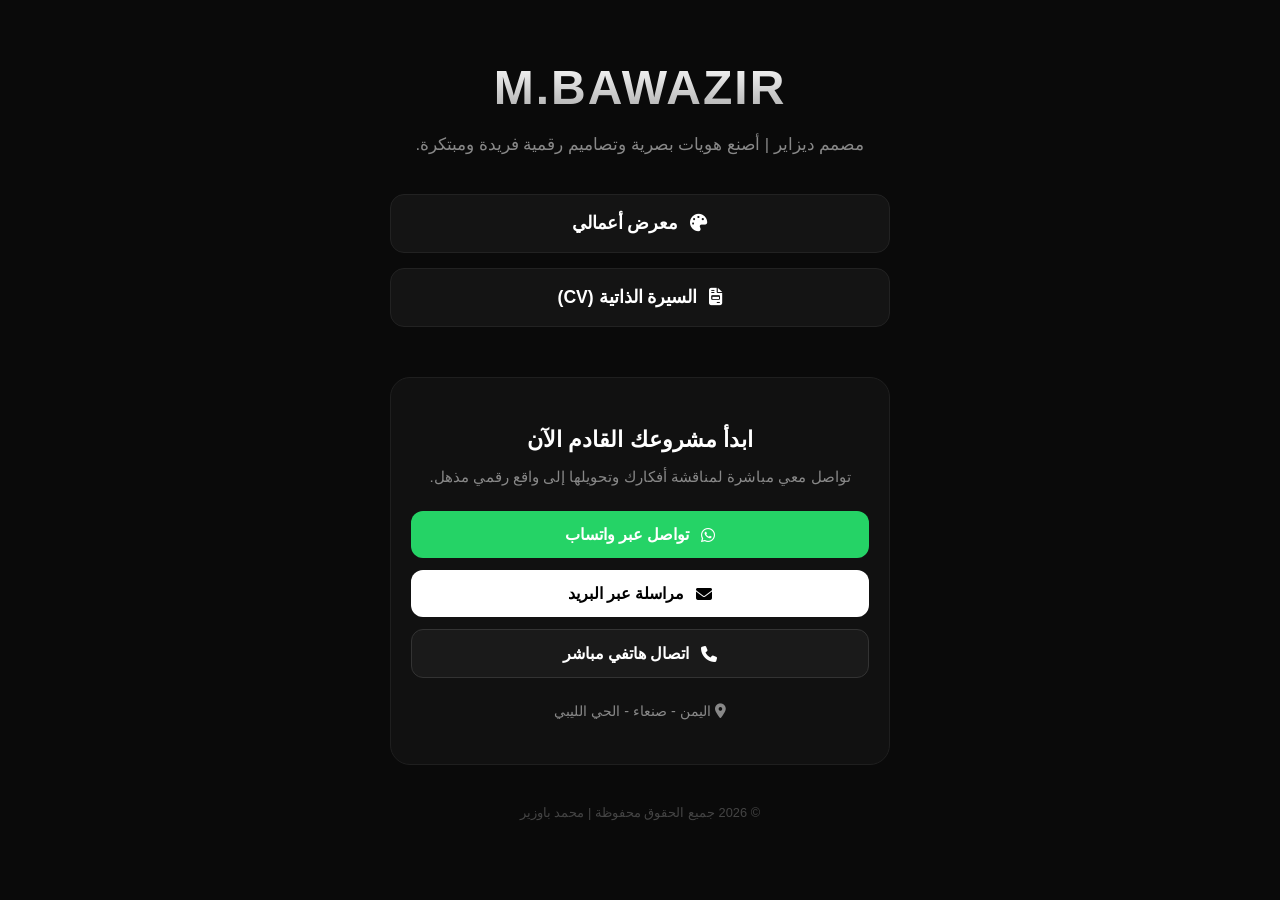
<file: index.html>
<!DOCTYPE html>
<html lang="ar" dir="rtl">
<head>
    <meta charset="UTF-8">
    <meta name="viewport" content="width=device-width, initial-scale=1.0">
    <title>M.BAWAZIR</title>
    <!-- استدعاء خطوط فخمة واحترافية -->
    <link rel="stylesheet" href="https://cdnjs.cloudflare.com/ajax/libs/font-awesome/6.4.0/css/all.min.css">
    <style>
        body {
            background-color: #0a0a0a;
            color: #ffffff;
            font-family: 'Segoe UI', Tahoma, Geneva, Verdana, sans-serif;
            margin: 0;
            padding: 0;
            text-align: center;
        }
        .container {
            max-width: 500px;
            margin: 0 auto;
            padding: 40px 20px;
        }
        /* تنسيق الاسم الجديد الفخم والتأثير العصري */
        h1 {
            font-family: 'Arial Black', 'Impact', sans-serif; /* خط عريض وفخم */
            font-size: 3rem; /* تكبير الحجم ليعطي هيبة للموقع */
            font-weight: 900;
            margin-top: 20px;
            margin-bottom: 5px;
            letter-spacing: 2px; /* تباعد خفيف بين الحروف يعطي طابع مودرن */
            text-transform: uppercase;
            background: linear-gradient(180deg, #ffffff 0%, #aaaaaa 100%);
            -webkit-background-clip: text;
            -webkit-text-fill-color: transparent;
        }
        .subtitle {
            color: #888888;
            font-size: 1.05rem;
            line-height: 1.6;
            margin-bottom: 35px;
        }
        .main-navigation-boxes {
            display: flex;
            flex-direction: column;
            gap: 15px;
            margin-bottom: 50px;
        }
        .nav-box {
            display: flex;
            align-items: center;
            justify-content: center;
            gap: 12px;
            background-color: #141414;
            color: #ffffff;
            text-decoration: none;
            padding: 18px;
            border-radius: 14px;
            font-size: 1.1rem;
            font-weight: bold;
            border: 1px solid #222222;
            transition: all 0.3s ease;
        }
        .nav-box:hover {
            background-color: #ffffff;
            color: #000000;
        }
        .contact-section {
            background-color: #111111;
            border: 1px solid #1f1f1f;
            padding: 30px 20px;
            border-radius: 20px;
            margin-top: 40px;
        }
        .contact-section h2 { font-size: 1.4rem; margin-bottom: 10px; }
        .contact-p { color: #888888; font-size: 0.95rem; margin-bottom: 25px; }
        .contact-buttons { display: flex; flex-direction: column; gap: 12px; }
        .contact-btn {
            display: flex;
            align-items: center;
            justify-content: center;
            gap: 12px;
            padding: 14px;
            border-radius: 12px;
            text-decoration: none;
            font-weight: bold;
            font-size: 1rem;
        }
        .btn-whatsapp { background-color: #25D366; color: #ffffff; }
        .btn-email { background-color: #ffffff; color: #000000; }
        .btn-phone { background-color: #1a1a1a; color: #ffffff; border: 1px solid #333333; }
        .address-text { color: #888888; font-size: 0.9rem; margin-top: 25px; }
        .footer-text { color: #444444; font-size: 0.8rem; margin-top: 40px; }
    </style>
</head>
<body>

    <div class="container">
        <!-- الاسم الفخم الجديد -->
        <h1>M.BAWAZIR</h1>
        <p class="subtitle">مصمم ديزاير | أصنع هويات بصرية وتصاميم رقمية فريدة ومبتكرة.</p>

        <!-- الأزرار الرئيسية لفتح الصفحات المنفصلة -->
        <div class="main-navigation-boxes">
            <a href="portfolio.html" class="nav-box">
                <i class="fa-solid fa-palette"></i> معرض أعمالي
            </a>
            <a href="cv.html" class="nav-box">
                <i class="fa-solid fa-file-invoice"></i> السيرة الذاتية (CV)
            </a>
        </div>

        <!-- قسم تواصل معنا -->
        <div class="contact-section">
            <h2>ابدأ مشروعك القادم الآن</h2>
            <p class="contact-p">تواصل معي مباشرة لمناقشة أفكارك وتحويلها إلى واقع رقمي مذهل.</p>
            
            <div class="contact-buttons">
                <a href="https://wa.me/967733839555" target="_blank" class="contact-btn btn-whatsapp">
                    <i class="fa-brands fa-whatsapp"></i> تواصل عبر واتساب
                </a>
                <a href="mailto:BAWAZIR100@GMAIL.COM" class="contact-btn btn-email">
                    <i class="fa-solid fa-envelope"></i> مراسلة عبر البريد
                </a>
                <a href="tel:+967733839555" class="contact-btn btn-phone">
                    <i class="fa-solid fa-phone"></i> اتصال هاتفي مباشر
                </a>
            </div>

            <p class="address-text">
                <i class="fa-solid fa-location-dot"></i> اليمن - صنعاء - الحي الليبي
            </p>
        </div>

        <p class="footer-text">&copy; 2026 جميع الحقوق محفوظة | محمد باوزير</p>
    </div>

<script>
    // منع الضغط كليك يمين في الموقع بالكامل
    document.addEventListener('contextmenu', function(e) {
        e.preventDefault();
    });

    // منع اختصارات لوحة التحكم الخاصة بالمطورين (F12 و Ctrl+Shift+I)
    document.addEventListener('keydown', function(e) {
        if (e.key === "F12" || 
            (e.ctrlKey && e.shiftKey && e.key === "I") || 
            (e.ctrlKey && e.shiftKey && e.key === "C") || 
            (e.ctrlKey && e.key === "u")) {
            e.preventDefault();
        }
    });
</script>

</body>
</html>
</file>
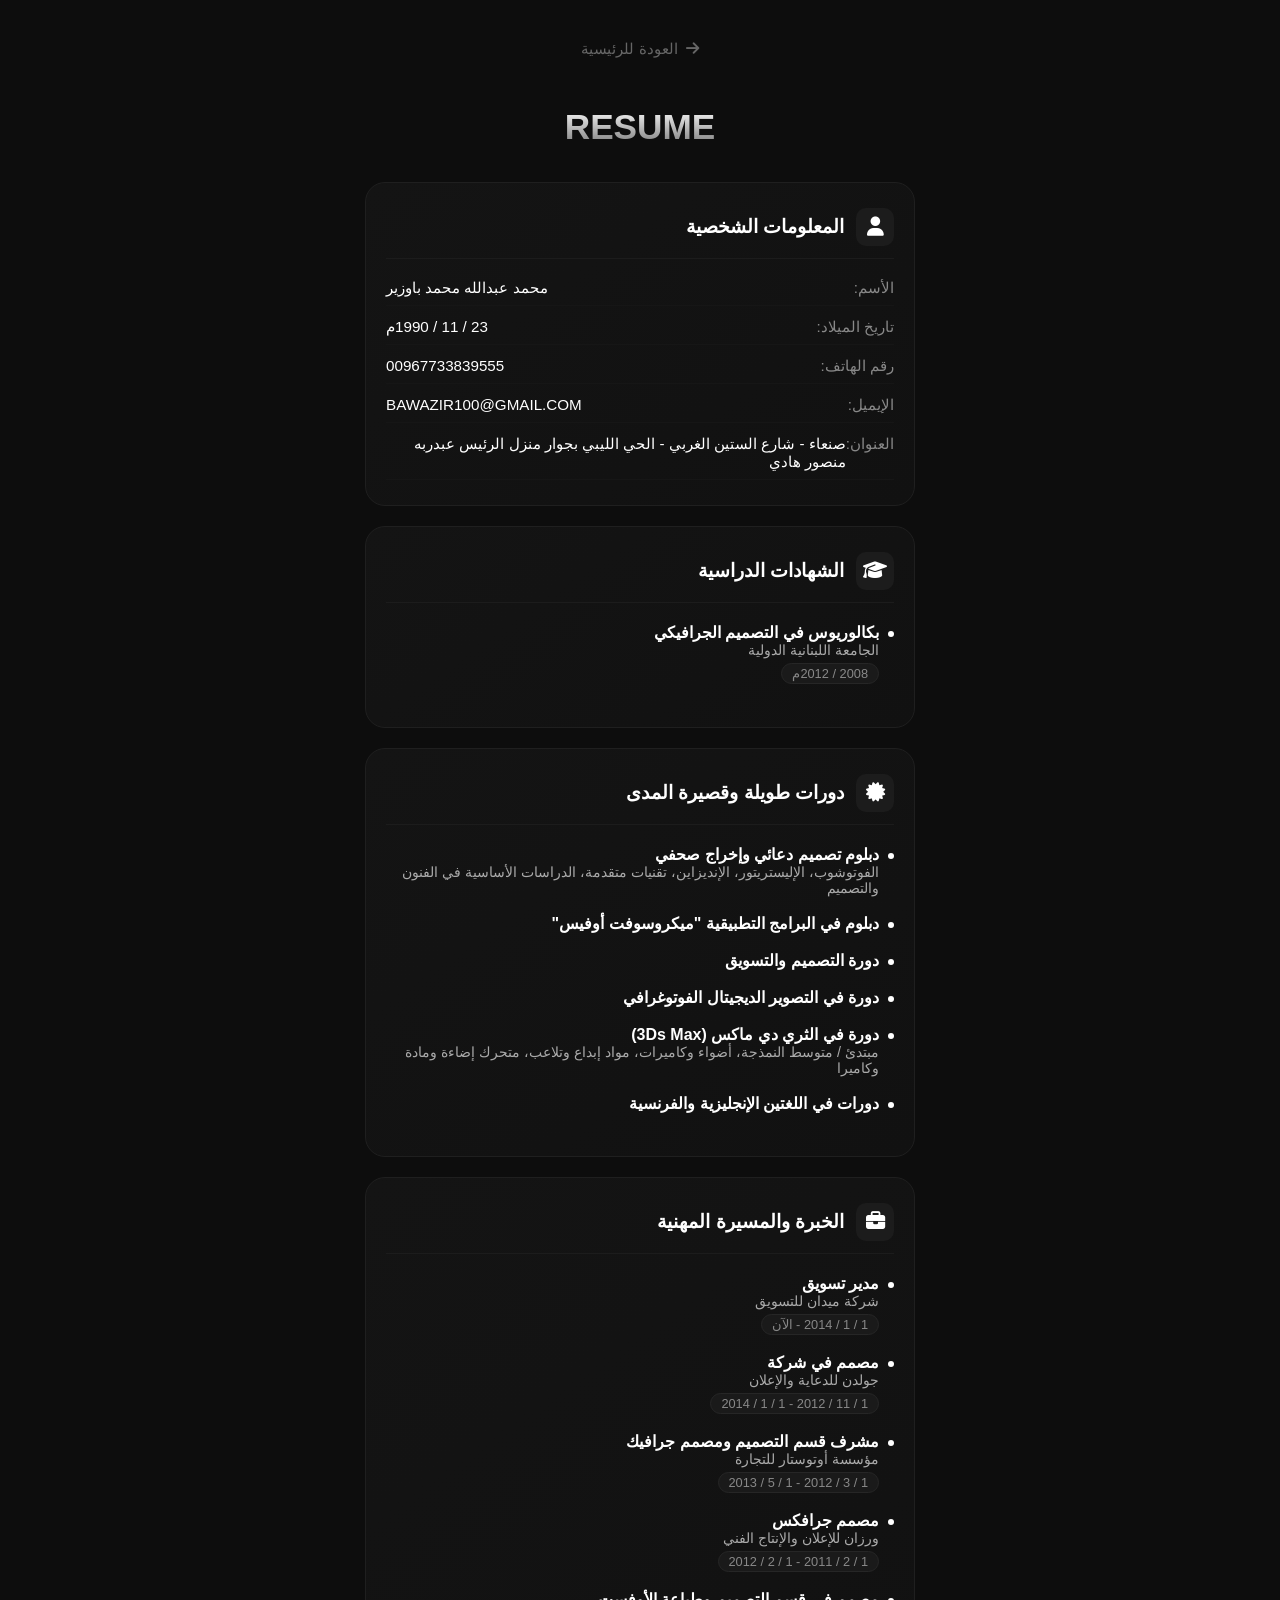
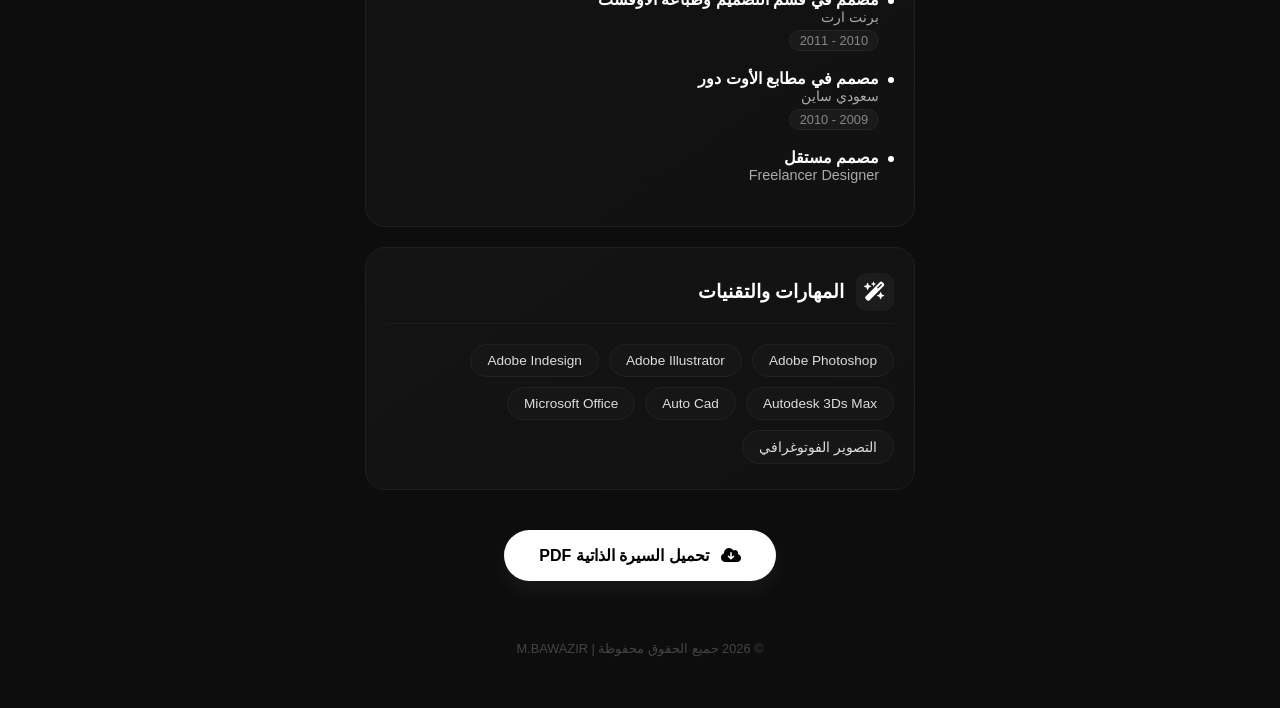
<file: cv.html>
<!DOCTYPE html>
<html lang="ar" dir="rtl">
<head>
    <meta charset="UTF-8">
    <meta name="viewport" content="width=device-width, initial-scale=1.0">
    <title>السيرة الذاتية | M.BAWAZIR</title>
    <link rel="stylesheet" href="https://cdnjs.cloudflare.com/ajax/libs/font-awesome/6.4.0/css/all.min.css">
    <style>
        body { 
            background-color: #0d0d0d; 
            color: #ffffff; 
            font-family: 'Segoe UI', Tahoma, Geneva, Verdana, sans-serif; 
            margin: 0; 
            padding: 0; 
            text-align: center; 
        }
        .container { 
            max-width: 550px; 
            margin: 0 auto; 
            padding: 40px 20px; 
        }
        .btn-back { 
            display: inline-flex; 
            align-items: center; 
            gap: 8px; 
            color: #666666; 
            text-decoration: none; 
            margin-bottom: 25px; 
            font-size: 0.95rem; 
            transition: color 0.3s; 
        }
        .btn-back:hover { 
            color: #ffffff; 
        }
        h1 { 
            font-family: 'Arial Black', sans-serif; 
            font-size: 2.2rem; 
            font-weight: 900; 
            margin-bottom: 35px; 
            background: linear-gradient(180deg, #ffffff 0%, #777777 100%); 
            -webkit-background-clip: text; 
            -webkit-text-fill-color: transparent; 
        }
        .cv-timeline { 
            display: flex; 
            flex-direction: column; 
            gap: 20px; 
            text-align: right; 
        }
        .cv-card { 
            background: linear-gradient(145deg, #141414, #111111); 
            border: 1px solid #1f1f1f; 
            border-radius: 20px; 
            padding: 25px 20px; 
            transition: all 0.4s cubic-bezier(0.165, 0.84, 0.44, 1);
        }
        .cv-card:hover {
            transform: translateY(-4px);
            border-color: #333333;
            box-shadow: 0 15px 30px rgba(255, 255, 255, 0.02);
        }
        .card-header { 
            display: flex; 
            align-items: center; 
            gap: 12px; 
            margin-bottom: 20px; 
            border-bottom: 1px solid #1c1c1c; 
            padding-bottom: 12px; 
        }
        .card-header i { 
            font-size: 1.2rem; 
            color: #ffffff; 
            background: #1c1c1c; 
            width: 38px; 
            height: 38px; 
            display: flex; 
            align-items: center; 
            justify-content: center; 
            border-radius: 10px; 
        }
        .card-header h2 { 
            font-size: 1.2rem; 
            margin: 0; 
            font-weight: bold; 
        }
        .cv-list { 
            list-style: none; 
            padding: 0; 
            margin: 0; 
        }
        .cv-item { 
            margin-bottom: 18px; 
            position: relative; 
            padding-right: 15px; 
        }
        .cv-item::before { 
            content: ''; 
            position: absolute; 
            right: 0; 
            top: 8px; 
            width: 6px; 
            height: 6px; 
            background-color: #ffffff; 
            border-radius: 50%; 
        }
        .item-title { 
            font-weight: bold; 
            color: #ffffff; 
            font-size: 1rem;
        }
        .item-company { 
            font-size: 0.9rem; 
            color: #aaaaaa; 
        }
        .item-date { 
            font-size: 0.8rem; 
            background: #1a1a1a; 
            padding: 2px 10px; 
            border-radius: 20px; 
            color: #888888; 
            margin-top: 5px; 
            display: inline-block; 
            border: 1px solid #262626;
        }
        .info-grid { 
            display: flex; 
            flex-direction: column; 
            gap: 12px; 
        }
        .info-row { 
            display: flex; 
            justify-content: space-between; 
            border-bottom: 1px solid #161616; 
            padding-bottom: 8px; 
            font-size: 0.95rem; 
        }
        .info-label { 
            color: #888888; 
        }
        .info-value { 
            color: #ffffff; 
            font-weight: 500; 
        }
        .skills-container { 
            display: flex; 
            flex-wrap: wrap; 
            gap: 10px; 
            margin-top: 10px; 
        }
        .skill-badge { 
            background-color: #161616; 
            color: #dddddd; 
            padding: 8px 16px; 
            border-radius: 30px; 
            font-size: 0.85rem; 
            border: 1px solid #222222; 
        }
        .download-wrapper {
            margin-top: 40px;
        }
        .btn-download-cv {
            display: inline-flex;
            align-items: center;
            gap: 12px;
            padding: 16px 35px;
            background-color: #ffffff;
            color: #000000;
            text-decoration: none;
            font-weight: bold;
            border-radius: 35px;
            font-size: 1rem;
            box-shadow: 0 10px 20px rgba(255, 255, 255, 0.05);
            transition: all 0.3s ease;
        }
        .btn-download-cv:hover {
            background-color: #cccccc;
            transform: translateY(-2px);
        }
        .footer-text { 
            color: #444444; 
            font-size: 0.8rem; 
            margin-top: 60px; 
        }
    </style>
</head>
<body>

    <div class="container">
        <a href="index.html" class="btn-back"><i class="fa-solid fa-arrow-right"></i> العودة للرئيسية</a>
        <h1>RESUME</h1>

        <div class="cv-timeline">
            <!-- 1. المعلومات الشخصية -->
            <div class="cv-card">
                <div class="card-header"><i class="fa-solid fa-user"></i><h2>المعلومات الشخصية</h2></div>
                <div class="info-grid">
                    <div class="info-row"><span class="info-label">الأسم:</span><span class="info-value">محمد عبدالله محمد باوزير</span></div>
                    <div class="info-row"><span class="info-label">تاريخ الميلاد:</span><span class="info-value">23 / 11 / 1990م</span></div>
                    <div class="info-row"><span class="info-label">رقم الهاتف:</span><span class="info-value">00967733839555</span></div>
                    <div class="info-row"><span class="info-label">الإيميل:</span><span class="info-value">BAWAZIR100@GMAIL.COM</span></div>
                    <div class="info-row"><span class="info-label">العنوان:</span><span class="info-value">صنعاء - شارع الستين الغربي - الحي الليبي بجوار منزل الرئيس عبدربه منصور هادي</span></div>
                </div>
            </div>

            <!-- 2. الشهادات الدراسية (مستقلة تماماً ومكتملة) -->
            <div class="cv-card">
                <div class="card-header"><i class="fa-solid fa-graduation-cap"></i><h2>الشهادات الدراسية</h2></div>
                <ul class="cv-list">
                    <li class="cv-item">
                        <div class="item-title">بكالوريوس في التصميم الجرافيكي</div>
                        <div class="item-company">الجامعة اللبنانية الدولية</div>
                        <div class="item-date">2008 / 2012م</div>
                    </li>
                </ul>
            </div>

            <!-- 3. دورات طويلة وقصيرة المدى (كاملة بناءً على صورتك) -->
            <div class="cv-card">
                <div class="card-header"><i class="fa-solid fa-certificate"></i><h2>دورات طويلة وقصيرة المدى</h2></div>
                <ul class="cv-list">
                    <li class="cv-item">
                        <div class="item-title">دبلوم تصميم دعائي وإخراج صحفي</div>
                        <div class="item-company">الفوتوشوب، الإليستريتور، الإنديزاين، تقنيات متقدمة، الدراسات الأساسية في الفنون والتصميم</div>
                    </li>
                    <li class="cv-item">
                        <div class="item-title">دبلوم في البرامج التطبيقية "ميكروسوفت أوفيس"</div>
                    </li>
                    <li class="cv-item">
                        <div class="item-title">دورة التصميم والتسويق</div>
                    </li>
                    <li class="cv-item">
                        <div class="item-title">دورة في التصوير الديجيتال الفوتوغرافي</div>
                    </li>
                    <li class="cv-item">
                        <div class="item-title">دورة في الثري دي ماكس (3Ds Max)</div>
                        <div class="item-company">مبتدئ / متوسط النمذجة، أضواء وكاميرات، مواد إبداع وتلاعب، متحرك إضاءة ومادة وكاميرا</div>
                    </li>
                    <li class="cv-item">
                        <div class="item-title">دورات في اللغتين الإنجليزية والفرنسية</div>
                    </li>
                </ul>
            </div>

            <!-- 4. الخبرة المهنية (مرتبة ومكتملة) -->
            <div class="cv-card">
                <div class="card-header"><i class="fa-solid fa-briefcase"></i><h2>الخبرة والمسيرة المهنية</h2></div>
                <ul class="cv-list">
                    <li class="cv-item"><div class="item-title">مدير تسويق</div><div class="item-company">شركة ميدان للتسويق</div><div class="item-date">1 / 1 / 2014 - الآن</div></li>
                    <li class="cv-item"><div class="item-title">مصمم في شركة</div><div class="item-company">جولدن للدعاية والإعلان</div><div class="item-date">1 / 11 / 2012 - 1 / 1 / 2014</div></li>
                    <li class="cv-item"><div class="item-title">مشرف قسم التصميم ومصمم جرافيك</div><div class="item-company">مؤسسة أوتوستار للتجارة</div><div class="item-date">1 / 3 / 2012 - 1 / 5 / 2013</div></li>
                    <li class="cv-item"><div class="item-title">مصمم جرافكس</div><div class="item-company">ورزان للإعلان والإنتاج الفني</div><div class="item-date">1 / 2 / 2011 - 1 / 2 / 2012</div></li>
                    <li class="cv-item"><div class="item-title">مصمم في قسم التصميم وطباعة الأوفست</div><div class="item-company">برنت ارت</div><div class="item-date">2010 - 2011</div></li>
                    <li class="cv-item"><div class="item-title">مصمم في مطابع الأوت دور</div><div class="item-company">سعودي ساين</div><div class="item-date">2009 - 2010</div></li>
                    <li class="cv-item"><div class="item-title">مصمم مستقل</div><div class="item-company">Freelancer Designer</div></li>
                </ul>
            </div>

            <!-- 5. المهارات والتقنيات -->
            <div class="cv-card">
                <div class="card-header"><i class="fa-solid fa-wand-magic-sparkles"></i><h2>المهارات والتقنيات</h2></div>
                <div class="skills-container">
                    <span class="skill-badge">Adobe Photoshop</span>
                    <span class="skill-badge">Adobe Illustrator</span>
                    <span class="skill-badge">Adobe Indesign</span>
                    <span class="skill-badge">Autodesk 3Ds Max</span>
                    <span class="skill-badge">Auto Cad</span>
                    <span class="skill-badge">Microsoft Office</span>
                    <span class="skill-badge">التصوير الفوتوغرافي</span>
                </div>
            </div>
        </div>

        <!-- زر تحميل الـ CV الذي تم إرجاعه وتأكيده -->
        <div class="download-wrapper">
            <a href="mohammed_bawazir_cv.pdf" download class="btn-download-cv">
                <i class="fa-solid fa-cloud-arrow-down"></i> تحميل السيرة الذاتية PDF
            </a>
        </div>

        <p class="footer-text">&copy; 2026 جميع الحقوق محفوظة | M.BAWAZIR</p>
    </div>

    <script>
    // منع الضغط كليك يمين في الموقع بالكامل
    document.addEventListener('contextmenu', function(e) {
        e.preventDefault();
    });

    // منع اختصارات لوحة التحكم الخاصة بالمطورين (F12 و Ctrl+Shift+I)
    document.addEventListener('keydown', function(e) {
        if (e.key === "F12" || 
            (e.ctrlKey && e.shiftKey && e.key === "I") || 
            (e.ctrlKey && e.shiftKey && e.key === "C") || 
            (e.ctrlKey && e.key === "u")) {
            e.preventDefault();
        }
    });
</script>

</body>
</html>
</file>
